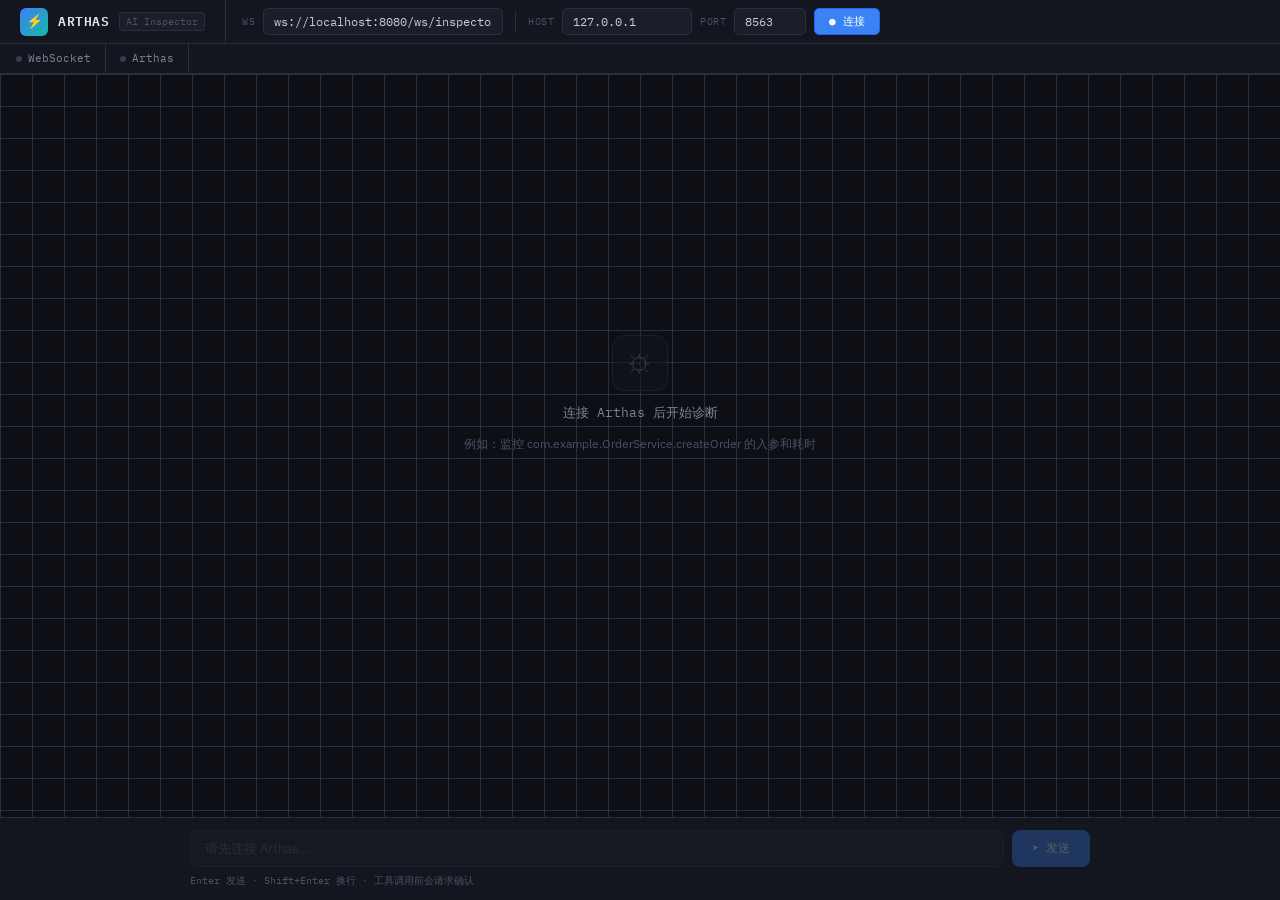
<file: index.html>
<!DOCTYPE html>
<html lang="zh-CN">
<head>
<meta charset="UTF-8">
<meta name="viewport" content="width=device-width, initial-scale=1.0">
<title>Arthas AI Inspector</title>
<link rel="preconnect" href="https://fonts.googleapis.com">
<link href="https://fonts.googleapis.com/css2?family=IBM+Plex+Mono:wght@400;500;600&family=IBM+Plex+Sans:wght@400;500;600&display=swap" rel="stylesheet">
<style>
:root {
  --bg:        #0d0f14;
  --bg2:       #13161e;
  --bg3:       #1a1e28;
  --bg4:       #222735;
  --border:    #2a2f3f;
  --border2:   #363c50;
  --text:      #c8cdd8;
  --text2:     #7c8494;
  --text3:     #4a5068;
  --accent:    #3b82f6;
  --accent2:   #2563eb;
  --accent-gl: rgba(59,130,246,.12);
  --green:     #22c55e;
  --green-gl:  rgba(34,197,94,.1);
  --amber:     #f59e0b;
  --amber-gl:  rgba(245,158,11,.1);
  --red:       #ef4444;
  --red-gl:    rgba(239,68,68,.1);
  --teal:      #14b8a6;
  --mono:      'IBM Plex Mono', monospace;
  --sans:      'IBM Plex Sans', sans-serif;
}
*,*::before,*::after{margin:0;padding:0;box-sizing:border-box}
html,body{height:100%;overflow:hidden}
body{font-family:var(--sans);background:var(--bg);color:var(--text);line-height:1.5}
::-webkit-scrollbar{width:4px;height:4px}
::-webkit-scrollbar-track{background:transparent}
::-webkit-scrollbar-thumb{background:var(--border2);border-radius:2px}
::-webkit-scrollbar-thumb:hover{background:#4a5068}

.app{display:flex;flex-direction:column;height:100vh}

/* topbar */
.topbar{display:flex;align-items:stretch;background:var(--bg2);border-bottom:1px solid var(--border);flex-shrink:0}
.topbar-brand{display:flex;align-items:center;gap:10px;padding:0 20px;border-right:1px solid var(--border);flex-shrink:0}
.brand-icon{width:28px;height:28px;background:linear-gradient(135deg,var(--accent),var(--teal));border-radius:6px;display:flex;align-items:center;justify-content:center;font-size:14px}
.brand-name{font-family:var(--mono);font-size:13px;font-weight:600;color:#e2e8f0;letter-spacing:.5px}
.brand-ver{font-family:var(--mono);font-size:10px;color:var(--text3);background:var(--bg3);padding:1px 6px;border-radius:3px;border:1px solid var(--border)}
.topbar-config{display:flex;align-items:center;gap:8px;padding:8px 16px;flex:1;flex-wrap:wrap}
.cfg-label{font-family:var(--mono);font-size:10px;color:var(--text3);text-transform:uppercase;letter-spacing:.5px;flex-shrink:0}
.cfg-input{background:var(--bg3);border:1px solid var(--border);color:var(--text);font-family:var(--mono);font-size:12px;padding:5px 10px;border-radius:5px;outline:none;transition:border-color .15s,box-shadow .15s}
.cfg-input:focus{border-color:var(--accent);box-shadow:0 0 0 2px var(--accent-gl)}
.cfg-input.wide{width:240px}
.cfg-input.mid{width:130px}
.cfg-input.sm{width:72px}
.cfg-sep{width:1px;height:20px;background:var(--border);flex-shrink:0;margin:0 4px}

/* buttons */
.btn{display:inline-flex;align-items:center;gap:6px;font-family:var(--mono);font-size:11px;font-weight:500;padding:5px 14px;border-radius:5px;border:1px solid transparent;cursor:pointer;transition:all .15s;white-space:nowrap;flex-shrink:0}
.btn:disabled{opacity:.4;cursor:not-allowed}
.btn-connect{background:var(--accent);color:#fff;border-color:var(--accent2)}
.btn-connect:not(:disabled):hover{background:var(--accent2)}
.btn-disconnect{background:var(--red-gl);color:var(--red);border-color:rgba(239,68,68,.3)}
.btn-disconnect:not(:disabled):hover{background:rgba(239,68,68,.2)}
.btn-ghost{background:var(--bg3);color:var(--text2);border-color:var(--border)}
.btn-ghost:not(:disabled):hover{background:var(--bg4);border-color:var(--border2);color:var(--text)}
.btn-confirm{background:var(--green-gl);color:var(--green);border-color:rgba(34,197,94,.3)}
.btn-confirm:not(:disabled):hover{background:rgba(34,197,94,.2)}
.btn-skip{background:var(--bg3);color:var(--text2);border-color:var(--border)}
.btn-skip:not(:disabled):hover{background:var(--bg4)}

/* statusbar */
.statusbar{display:flex;align-items:center;background:var(--bg2);border-bottom:1px solid var(--border);padding:0 16px;height:30px;flex-shrink:0}
.status-seg{display:flex;align-items:center;gap:6px;padding:0 14px;height:100%;border-right:1px solid var(--border);font-family:var(--mono);font-size:11px;color:var(--text3)}
.status-seg:first-child{padding-left:0}
.status-led{width:6px;height:6px;border-radius:50%;background:var(--border2);transition:all .3s}
.status-led.on{background:var(--green);box-shadow:0 0 6px var(--green)}
.status-led.warn{background:var(--amber);box-shadow:0 0 6px var(--amber);animation:pulse-led 1.5s infinite}
@keyframes pulse-led{0%,100%{opacity:1}50%{opacity:.4}}
.status-text{color:var(--text2)}
.status-text.active{color:var(--text)}
.tools-btn{display:flex;align-items:center;gap:5px;padding:0 14px;height:100%;font-family:var(--mono);font-size:11px;color:var(--accent);background:none;border:none;cursor:pointer;transition:color .15s,background .15s;margin-left:auto}
.tools-btn:hover{color:#60a5fa;background:var(--accent-gl)}

/* tools panel */
.tools-panel{background:var(--bg2);border-bottom:1px solid var(--border);padding:12px 16px;flex-shrink:0;max-height:160px;overflow-y:auto}
.tools-grid{display:grid;grid-template-columns:repeat(auto-fill,minmax(220px,1fr));gap:4px}
.tool-row{display:flex;align-items:baseline;gap:8px;padding:4px 8px;border-radius:4px;transition:background .1s}
.tool-row:hover{background:var(--bg3)}
.tool-tag{font-family:var(--mono);font-size:11px;font-weight:600;color:var(--teal);flex-shrink:0;min-width:80px}
.tool-info{font-size:11px;color:var(--text3);overflow:hidden;text-overflow:ellipsis;white-space:nowrap}

/* chat */
.chat-area{flex:1;overflow-y:auto;padding:20px 16px;min-height:0;background-image:linear-gradient(var(--border) 1px,transparent 1px),linear-gradient(90deg,var(--border) 1px,transparent 1px);background-size:32px 32px;background-color:var(--bg)}
.chat-wrap{max-width:900px;margin:0 auto}
.empty-state{display:flex;flex-direction:column;align-items:center;justify-content:center;height:calc(100vh - 300px);gap:12px;color:var(--text3)}
.empty-glyph{width:56px;height:56px;border-radius:12px;background:var(--bg2);border:1px solid var(--border);display:flex;align-items:center;justify-content:center;font-size:24px;opacity:.5}
.empty-title{font-family:var(--mono);font-size:13px;color:var(--text2)}
.empty-hint{font-size:12px;color:var(--text3)}

/* messages */
.msg{margin-bottom:16px;animation:msgIn .2s ease}
@keyframes msgIn{from{opacity:0;transform:translateY(6px)}to{opacity:1;transform:none}}
.msg-user{display:flex;justify-content:flex-end;align-items:flex-end;gap:8px}
.bubble-user{background:var(--accent);color:#fff;font-size:13px;line-height:1.6;white-space:pre-wrap;word-break:break-word;padding:10px 14px;border-radius:12px 12px 3px 12px;max-width:min(520px,80vw)}
.msg-avatar{width:28px;height:28px;border-radius:50%;flex-shrink:0;display:flex;align-items:center;justify-content:center;font-size:13px;background:var(--bg3);border:1px solid var(--border)}
.msg-ai{display:flex;align-items:flex-start;gap:10px}
.bubble-ai{background:var(--bg2);border:1px solid var(--border);color:var(--text);font-size:13px;line-height:1.7;white-space:pre-wrap;word-break:break-word;padding:12px 16px;border-radius:3px 12px 12px 12px;max-width:min(700px,90vw);flex:1}
.msg-tool{display:flex;align-items:flex-start;gap:10px}
.bubble-tool{background:var(--bg2);border:1px solid var(--border);border-radius:8px;overflow:hidden;max-width:min(820px,95vw);flex:1}
.tool-header{display:flex;align-items:center;gap:8px;padding:7px 12px;background:var(--bg3);border-bottom:1px solid var(--border)}
.tool-dots{display:flex;gap:4px}
.tool-dot{width:8px;height:8px;border-radius:50%}
.tool-dot.r{background:#ef4444}
.tool-dot.y{background:#f59e0b}
.tool-dot.g{background:#22c55e}
.tool-cmd{font-family:var(--mono);font-size:11px;font-weight:600;color:var(--teal);margin-left:2px}
.tool-label{font-family:var(--mono);font-size:10px;color:var(--text3)}
.tool-fmt-badge{margin-left:auto;font-family:var(--mono);font-size:10px;color:var(--text3);background:var(--bg4);padding:1px 6px;border-radius:3px;border:1px solid var(--border)}
.tool-body{padding:12px 14px;font-family:var(--mono);font-size:12px;color:#a3e6c5;line-height:1.6;white-space:pre-wrap;overflow-x:auto;max-height:500px;overflow-y:auto}
.msg-sys{display:flex;justify-content:center;margin:8px 0}
.bubble-sys{font-family:var(--mono);font-size:11px;color:var(--text3);background:var(--bg2);border:1px solid var(--border);border-radius:20px;padding:3px 12px}
.bubble-sys.ok{color:var(--green);border-color:rgba(34,197,94,.3);background:var(--green-gl)}
.bubble-sys.warn{color:var(--amber);border-color:rgba(245,158,11,.3);background:var(--amber-gl)}
.msg-err{display:flex;justify-content:center;margin:8px 0}
.bubble-err{font-family:var(--mono);font-size:11px;color:var(--red);background:var(--red-gl);border:1px solid rgba(239,68,68,.3);border-radius:8px;padding:6px 14px;max-width:600px;text-align:center}
.msg-time{font-family:var(--mono);font-size:10px;color:var(--text3);margin-top:4px;display:block}
.msg-time.right{text-align:right}

/* thinking / streaming */
.thinking-row{display:flex;align-items:flex-start;gap:10px;margin-bottom:16px;animation:msgIn .2s ease}
.thinking-bubble{background:var(--bg2);border:1px solid var(--border);border-radius:3px 12px 12px 12px;padding:10px 14px;display:flex;align-items:center;gap:10px;color:var(--text3);font-family:var(--mono);font-size:12px}
.think-dots{display:flex;gap:4px}
.think-dot{width:6px;height:6px;border-radius:50%;background:var(--text3);animation:tDot 1.2s infinite}
.think-dot:nth-child(2){animation-delay:.2s}
.think-dot:nth-child(3){animation-delay:.4s}
@keyframes tDot{0%,60%,100%{opacity:.2;transform:scale(.8)}30%{opacity:1;transform:scale(1)}}
.streaming-row{display:flex;align-items:flex-start;gap:10px;margin-bottom:16px}
.streaming-bubble{background:var(--bg2);border:1px solid var(--accent);box-shadow:0 0 0 1px var(--accent-gl);color:var(--text);font-size:13px;line-height:1.7;white-space:pre-wrap;word-break:break-word;padding:12px 16px;border-radius:3px 12px 12px 12px;max-width:min(700px,90vw);flex:1}
.cursor{display:inline-block;width:2px;height:14px;background:var(--accent);border-radius:1px;margin-left:2px;vertical-align:text-bottom;animation:blink .9s infinite}
@keyframes blink{0%,49%{opacity:1}50%,100%{opacity:0}}

/* confirm */
.confirm-bar{background:var(--bg2);border-top:1px solid var(--amber);box-shadow:0 -1px 0 var(--amber-gl);padding:10px 16px;flex-shrink:0;animation:slideUp .2s ease}
@keyframes slideUp{from{transform:translateY(8px);opacity:0}to{transform:none;opacity:1}}
.confirm-inner{max-width:900px;margin:0 auto;display:flex;align-items:flex-start;gap:12px}
.confirm-icon{width:28px;height:28px;border-radius:6px;background:var(--amber-gl);border:1px solid rgba(245,158,11,.3);display:flex;align-items:center;justify-content:center;font-size:13px;flex-shrink:0;margin-top:1px}
.confirm-body{flex:1;min-width:0}
.confirm-label{font-family:var(--mono);font-size:10px;color:var(--amber);text-transform:uppercase;letter-spacing:.5px;margin-bottom:4px}
.confirm-text{font-family:var(--mono);font-size:12px;color:var(--text);white-space:pre-wrap;word-break:break-all;line-height:1.5}
.confirm-btns{display:flex;gap:6px;flex-shrink:0;align-self:center}

/* input */
.input-area{background:var(--bg2);border-top:1px solid var(--border);padding:12px 16px;flex-shrink:0}
.input-inner{max-width:900px;margin:0 auto;display:flex;gap:8px}
.chat-input{flex:1;background:var(--bg3);border:1px solid var(--border);color:var(--text);font-family:var(--sans);font-size:13px;padding:9px 14px;border-radius:8px;outline:none;transition:border-color .15s,box-shadow .15s;min-width:0}
.chat-input:focus{border-color:var(--accent);box-shadow:0 0 0 2px var(--accent-gl)}
.chat-input:disabled{opacity:.4;cursor:not-allowed}
.chat-input::placeholder{color:var(--text3)}
.send-btn{background:var(--accent);color:#fff;font-family:var(--mono);font-size:12px;font-weight:500;padding:9px 20px;border-radius:8px;border:none;cursor:pointer;transition:background .15s,opacity .15s;flex-shrink:0;display:flex;align-items:center;gap:6px}
.send-btn:not(:disabled):hover{background:var(--accent2)}
.send-btn:disabled{opacity:.3;cursor:not-allowed}
.input-footer{max-width:900px;margin:6px auto 0;display:flex;align-items:center;justify-content:space-between}
.input-hint{font-family:var(--mono);font-size:10px;color:var(--text3)}

/* spinner */
.spin{width:12px;height:12px;border-radius:50%;border:2px solid var(--border2);border-top-color:var(--accent);animation:spin .7s linear infinite;flex-shrink:0}
@keyframes spin{to{transform:rotate(360deg)}}

.hidden{display:none!important}
</style>
</head>
<body>
<div class="app">

  <div class="topbar">
    <div class="topbar-brand">
      <div class="brand-icon">&#9889;</div>
      <span class="brand-name">ARTHAS</span>
      <span class="brand-ver">AI Inspector</span>
    </div>
    <div class="topbar-config">
      <span class="cfg-label">WS</span>
      <input id="wsUrl" class="cfg-input wide" value="ws://localhost:8080/ws/inspector" spellcheck="false">
      <div class="cfg-sep"></div>
      <span class="cfg-label">Host</span>
      <input id="arthasHost" class="cfg-input mid" value="127.0.0.1" spellcheck="false">
      <span class="cfg-label">Port</span>
      <input id="arthasPort" class="cfg-input sm" value="8563" spellcheck="false">
      <button id="connectBtn" class="btn btn-connect">&#9679; 连接</button>
      <button id="resetBtn" class="btn btn-ghost hidden">&#8635; 重置会话</button>
    </div>
  </div>

  <div class="statusbar">
    <div class="status-seg">
      <span id="wsLed" class="status-led"></span>
      <span id="wsText" class="status-text">WebSocket</span>
    </div>
    <div class="status-seg">
      <span id="arthasLed" class="status-led"></span>
      <span id="arthasText" class="status-text">Arthas</span>
    </div>
    <button id="toolsBtn" class="tools-btn hidden">
      &#9783; <span id="toolsCount">0</span> 个工具 <span id="toolsArrow">&#9662;</span>
    </button>
  </div>

  <div id="toolsPanel" class="tools-panel hidden">
    <div id="toolsGrid" class="tools-grid"></div>
  </div>

  <div class="chat-area" id="chatArea">
    <div class="chat-wrap">
      <div id="emptyState" class="empty-state">
        <div class="empty-glyph">&#9881;</div>
        <p class="empty-title">连接 Arthas 后开始诊断</p>
        <p class="empty-hint">例如：监控 com.example.OrderService.createOrder 的入参和耗时</p>
      </div>
      <div id="msgsEl"></div>
      <div id="thinkingRow" class="thinking-row hidden">
        <div class="msg-avatar">&#129302;</div>
        <div class="thinking-bubble">
          <div class="think-dots">
            <div class="think-dot"></div>
            <div class="think-dot"></div>
            <div class="think-dot"></div>
          </div>
          <span>AI 正在分析...</span>
        </div>
      </div>
      <div id="streamRow" class="streaming-row hidden">
        <div class="msg-avatar">&#129302;</div>
        <div class="streaming-bubble" id="streamContent"></div>
      </div>
      <div id="chatEnd"></div>
    </div>
  </div>

  <div id="confirmBar" class="confirm-bar hidden">
    <div class="confirm-inner">
      <div class="confirm-icon">&#9888;</div>
      <div class="confirm-body">
        <div class="confirm-label">需要确认 &middot; Tool Call</div>
        <div id="confirmText" class="confirm-text"></div>
      </div>
      <div class="confirm-btns">
        <button id="confirmBtn" class="btn btn-confirm">&#10003; 执行</button>
        <button id="cancelBtn"  class="btn btn-skip">跳过</button>
      </div>
    </div>
  </div>

  <div class="input-area">
    <div class="input-inner">
      <input id="chatInput" class="chat-input" placeholder="请先连接 Arthas..." disabled spellcheck="false">
      <button id="sendBtn" class="send-btn" disabled>&#10148; 发送</button>
    </div>
    <div class="input-footer">
      <span class="input-hint">Enter 发送 &middot; Shift+Enter 换行 &middot; 工具调用前会请求确认</span>
    </div>
  </div>

</div>

<script>
var MSG = { USER:'user', AI:'ai', TOOL:'tool', SYS:'sys', ERR:'err' };

var S = {
  wsUrl: 'ws://localhost:8080/ws/inspector',
  arthasHost: '127.0.0.1',
  arthasPort: '8563',
  wsConnected: false,
  arthasConnected: false,
  connecting: false,
  tools: [],
  showTools: false,
  input: '',
  isThinking: false,
  isStreaming: false,
  buf: '',
  pendingConfirm: null,
  ws: null,
  aiContentThisRound: false,
  msgCount: 0
};

function $$(id){ return document.getElementById(id); }
var el = {
  wsUrl:        $$('wsUrl'),
  arthasHost:   $$('arthasHost'),
  arthasPort:   $$('arthasPort'),
  connectBtn:   $$('connectBtn'),
  resetBtn:     $$('resetBtn'),
  wsLed:        $$('wsLed'),
  wsText:       $$('wsText'),
  arthasLed:    $$('arthasLed'),
  arthasText:   $$('arthasText'),
  toolsBtn:     $$('toolsBtn'),
  toolsCount:   $$('toolsCount'),
  toolsArrow:   $$('toolsArrow'),
  toolsPanel:   $$('toolsPanel'),
  toolsGrid:    $$('toolsGrid'),
  emptyState:   $$('emptyState'),
  msgs:         $$('msgsEl'),
  thinkingRow:  $$('thinkingRow'),
  streamRow:    $$('streamRow'),
  streamContent:$$('streamContent'),
  chatEnd:      $$('chatEnd'),
  confirmBar:   $$('confirmBar'),
  confirmText:  $$('confirmText'),
  confirmBtn:   $$('confirmBtn'),
  cancelBtn:    $$('cancelBtn'),
  chatInput:    $$('chatInput'),
  sendBtn:      $$('sendBtn')
};

function esc(s){
  return s ? String(s).replace(/&/g,'&amp;').replace(/</g,'&lt;').replace(/>/g,'&gt;').replace(/"/g,'&quot;') : '';
}
function ts(){
  return new Date().toLocaleTimeString('zh-CN',{hour:'2-digit',minute:'2-digit',second:'2-digit'});
}
function scrollEnd(){
  requestAnimationFrame(function(){ el.chatEnd.scrollIntoView({behavior:'smooth',block:'nearest'}); });
}

function fmtResult(raw){
  if(!raw) return {isJson:false, html:''};
  var unesc = raw.replace(/\\r\\n/g,'\n').replace(/\\n/g,'\n').replace(/\\t/g,'  ');
  var trimmed = unesc.trim();
  if(trimmed[0]==='{' || trimmed[0]==='['){
    try{ return {isJson:true, html:esc(JSON.stringify(JSON.parse(trimmed),null,2))}; }
    catch(e1){
      var lines = trimmed.split('\n');
      var expanded = false;
      var out = lines.map(function(l){
        var t = l.trim();
        if(!t) return '';
        try{ expanded=true; return JSON.stringify(JSON.parse(t),null,2); }
        catch(e2){ return l; }
      }).join('\n');
      return {isJson:expanded, html:esc(out)};
    }
  }
  return {isJson:false, html:esc(unesc)};
}

function addMsg(type, content, extra){
  extra = extra || {};
  var time = ts();
  var wrap = document.createElement('div');
  wrap.className = 'msg';
  var html = '';

  if(type === MSG.USER){
    html = '<div class="msg-user">' +
      '<div style="display:flex;flex-direction:column;align-items:flex-end">' +
        '<div class="bubble-user">' + esc(content) + '</div>' +
        '<span class="msg-time right">' + time + '</span>' +
      '</div>' +
      '<div class="msg-avatar">&#128100;</div>' +
    '</div>';

  } else if(type === MSG.AI){
    html = '<div class="msg-ai">' +
      '<div class="msg-avatar">&#129302;</div>' +
      '<div style="display:flex;flex-direction:column;min-width:0">' +
        '<div class="bubble-ai">' + esc(content) + '</div>' +
        '<span class="msg-time">' + time + '</span>' +
      '</div>' +
    '</div>';

  } else if(type === MSG.TOOL){
    var cmd = extra.toolName || 'arthas';
    var fmt = fmtResult(content);
    html = '<div class="msg-tool">' +
      '<div class="msg-avatar" style="font-size:10px;letter-spacing:-1px">CMD</div>' +
      '<div style="display:flex;flex-direction:column;min-width:0;flex:1">' +
        '<div class="bubble-tool">' +
          '<div class="tool-header">' +
            '<div class="tool-dots">' +
              '<div class="tool-dot r"></div><div class="tool-dot y"></div><div class="tool-dot g"></div>' +
            '</div>' +
            '<span class="tool-cmd">' + esc(cmd) + '</span>' +
            '<span class="tool-label">Arthas 执行结果</span>' +
            (fmt.isJson ? '<span class="tool-fmt-badge">JSON formatted</span>' : '') +
          '</div>' +
          '<div class="tool-body">' + fmt.html + '</div>' +
        '</div>' +
        '<span class="msg-time">' + time + '</span>' +
      '</div>' +
    '</div>';

  } else if(type === MSG.SYS){
    var isOk   = content && (content.indexOf('\u2705') >= 0 || content.indexOf('完成') >= 0 || content.indexOf('连接') >= 0 || content.indexOf('重置') >= 0);
    var isWarn = content && (content.indexOf('跳过') >= 0 || content.indexOf('中止') >= 0 || content.indexOf('\u26a0') >= 0);
    var cls = isOk ? 'bubble-sys ok' : isWarn ? 'bubble-sys warn' : 'bubble-sys';
    html = '<div class="msg-sys"><div class="' + cls + '">' + esc(content) + '</div></div>';

  } else if(type === MSG.ERR){
    html = '<div class="msg-err"><div class="bubble-err">\u26a0 ' + esc(content) + '</div></div>';
  }

  wrap.innerHTML = html;
  el.msgs.appendChild(wrap);
  el.emptyState.classList.add('hidden');
  S.msgCount++;
  scrollEnd();
}

function flushStream(){
  if(S.buf){ addMsg(MSG.AI, S.buf); S.buf = ''; }
  S.isStreaming = false;
  S.isThinking  = false;
}

function sync(){
  // connect button
  if(S.connecting){
    el.connectBtn.disabled = true;
    el.connectBtn.innerHTML = '<div class="spin"></div> 连接中...';
    el.connectBtn.className = 'btn btn-ghost';
  } else if(S.arthasConnected){
    el.connectBtn.disabled = false;
    el.connectBtn.innerHTML = '\u00d7 断开';
    el.connectBtn.className = 'btn btn-disconnect';
  } else {
    el.connectBtn.disabled = false;
    el.connectBtn.innerHTML = '&#9679; 连接';
    el.connectBtn.className = 'btn btn-connect';
  }

  el.resetBtn.classList.toggle('hidden', !S.arthasConnected);

  // leds
  el.wsLed.className   = 'status-led' + (S.wsConnected ? ' on' : S.connecting ? ' warn' : '');
  el.wsText.className  = 'status-text' + (S.wsConnected ? ' active' : '');
  el.arthasLed.className  = 'status-led' + (S.arthasConnected ? ' on' : '');
  el.arthasText.className = 'status-text' + (S.arthasConnected ? ' active' : '');
  el.arthasText.textContent = S.arthasConnected
    ? 'Arthas \u00b7 ' + S.arthasHost + ':' + S.arthasPort
    : 'Arthas';

  // tools
  var hasTools = S.tools.length > 0;
  el.toolsBtn.classList.toggle('hidden', !hasTools);
  if(hasTools){
    el.toolsCount.textContent = S.tools.length;
    el.toolsArrow.innerHTML = S.showTools ? '&#9652;' : '&#9662;';
    el.toolsPanel.classList.toggle('hidden', !S.showTools);
    if(S.showTools){
      el.toolsGrid.innerHTML = S.tools.map(function(t){
        return '<div class="tool-row">' +
          '<span class="tool-tag">' + esc(t.name) + '</span>' +
          '<span class="tool-info">' + esc(t.description) + '</span>' +
        '</div>';
      }).join('');
    }
  } else {
    el.toolsPanel.classList.add('hidden');
  }

  // input
  var busy = S.isThinking || !!S.pendingConfirm;
  el.chatInput.disabled = !S.arthasConnected || busy;
  el.chatInput.placeholder = S.arthasConnected
    ? (busy ? '处理中...' : '输入诊断指令，如：监控 UserService.login 的入参和返回值')
    : '请先连接 Arthas...';
  el.sendBtn.disabled = !S.arthasConnected || !S.input.trim() || busy;

  // thinking / streaming
  var showStream = S.isStreaming && S.buf.length > 0;
  el.thinkingRow.classList.toggle('hidden', !S.isThinking || showStream);
  el.streamRow.classList.toggle('hidden', !showStream);
  if(showStream){
    el.streamContent.innerHTML = esc(S.buf) + '<span class="cursor"></span>';
  }

  // confirm
  el.confirmBar.classList.toggle('hidden', !S.pendingConfirm);
  if(S.pendingConfirm) el.confirmText.textContent = S.pendingConfirm;

  scrollEnd();
}

/* WebSocket */
function connectWs(){
  if(S.ws){ try{ S.ws.close(); }catch(e){} S.ws = null; }
  S.connecting = true; sync();
  try {
    var ws = new WebSocket(S.wsUrl);
    S.ws = ws;
    ws.onopen = function(){
      S.wsConnected = true; sync();
      ws.send(JSON.stringify({type:'connect',arthasHost:S.arthasHost,arthasPort:parseInt(S.arthasPort,10)||8563}));
    };
    ws.onclose = function(e){
      S.wsConnected = S.arthasConnected = S.connecting = false;
      S.tools = []; S.isThinking = S.isStreaming = false;
      S.buf = ''; S.pendingConfirm = null; S.ws = null;
      if(e.code !== 1000) addMsg(MSG.SYS, 'WebSocket \u5df2\u65ad\u5f00');
      sync();
    };
    ws.onerror = function(){
      addMsg(MSG.ERR, 'WebSocket \u8fde\u63a5\u5931\u8d25\uff0c\u8bf7\u68c0\u67e5\u540e\u7aef\u670d\u52a1\u662f\u5426\u542f\u52a8');
      S.wsConnected = false; S.connecting = false; S.ws = null; sync();
    };
    ws.onmessage = function(e){
      try{ onMsg(JSON.parse(e.data)); }catch(ex){ console.error('parse err',ex); }
    };
  } catch(e){
    addMsg(MSG.ERR, '\u8fde\u63a5\u5931\u8d25: ' + e.message);
    S.connecting = false; sync();
  }
}

function wsDisconnect(){
  if(S.ws) S.ws.send(JSON.stringify({type:'disconnect'}));
  S.arthasConnected = false; S.tools = [];
  S.isThinking = S.isStreaming = false;
  S.buf = ''; S.pendingConfirm = null;
  addMsg(MSG.SYS, '\u5df2\u65ad\u5f00 Arthas \u8fde\u63a5');
  sync();
}

/* 消息处理 */
function onMsg(msg){
  switch(msg.type){
    case 'wsConnected': break;
    case 'connected':
      S.arthasConnected = true; S.connecting = false;
      S.tools = msg.tools || [];
      addMsg(MSG.SYS, msg.message);
      break;
    case 'display':
      if(msg.content && msg.content.trim()) addMsg(MSG.SYS, msg.content.trim());
      break;
    case 'aiStart':
      S.isThinking = true; S.isStreaming = false;
      S.buf = ''; S.aiContentThisRound = false;
      break;
    case 'aiMessage':
      S.isThinking = false; S.aiContentThisRound = true;
      if(msg.content && msg.content.trim()) addMsg(MSG.AI, msg.content);
      break;
    case 'toolResult':
      addMsg(MSG.TOOL, msg.content || '', {toolName: msg.toolName});
      break;
    case 'token':
      S.isThinking = false; S.isStreaming = true;
      S.aiContentThisRound = true;
      S.buf += (msg.content || '');
      break;
    case 'confirmRequest':
      flushStream();
      S.pendingConfirm = msg.question;
      break;
    case 'done':
      flushStream();
      if(!S.aiContentThisRound && msg.content && msg.content.trim()){
        addMsg(MSG.AI, msg.content.trim());
      }
      S.aiContentThisRound = false;
      addMsg(MSG.SYS, '\u2705 \u5206\u6790\u5b8c\u6210');
      break;
    case 'error':
      flushStream();
      S.isThinking = false; S.connecting = false; S.aiContentThisRound = false;
      addMsg(MSG.ERR, msg.message || '\u672a\u77e5\u9519\u8bef');
      break;
    default:
      console.warn('unknown msg type:', msg.type);
  }
  sync();
}

/* 操作 */
function sendInspect(){
  var text = S.input.trim();
  if(!text || !S.arthasConnected || S.isThinking || S.pendingConfirm) return;
  addMsg(MSG.USER, text);
  S.input = ''; el.chatInput.value = '';
  S.isThinking = true; S.isStreaming = false;
  S.buf = ''; S.aiContentThisRound = false;
  sync();
  S.ws.send(JSON.stringify({type:'inspect', message:text}));
}

function respondConfirm(ok){
  S.pendingConfirm = null;
  if(ok) S.isThinking = true;
  if(S.ws) S.ws.send(JSON.stringify({type:'confirm', approved:ok}));
  sync();
}

function resetSession(){
  flushStream();
  S.pendingConfirm = null; S.isThinking = false; S.aiContentThisRound = false;
  el.msgs.innerHTML = ''; S.msgCount = 0;
  el.emptyState.classList.remove('hidden');
  if(S.ws) S.ws.send(JSON.stringify({type:'reset'}));
  addMsg(MSG.SYS, '\u2705 \u4f1a\u8bdd\u5df2\u91cd\u7f6e');
  sync();
}

/* 事件 */
el.wsUrl.addEventListener('input',      function(e){ S.wsUrl = e.target.value; });
el.arthasHost.addEventListener('input', function(e){ S.arthasHost = e.target.value; sync(); });
el.arthasPort.addEventListener('input', function(e){ S.arthasPort = e.target.value; sync(); });
el.connectBtn.addEventListener('click', function(){
  if(S.arthasConnected) wsDisconnect(); else connectWs();
});
el.resetBtn.addEventListener('click', resetSession);
el.toolsBtn.addEventListener('click', function(){ S.showTools = !S.showTools; sync(); });
el.chatInput.addEventListener('input', function(e){ S.input = e.target.value; sync(); });
el.chatInput.addEventListener('keydown', function(e){
  if(e.key === 'Enter' && !e.shiftKey){ e.preventDefault(); sendInspect(); }
});
el.sendBtn.addEventListener('click', sendInspect);
el.confirmBtn.addEventListener('click', function(){ respondConfirm(true); });
el.cancelBtn.addEventListener('click',  function(){ respondConfirm(false); });

sync();
</script>
</body>
</html>
</file>
